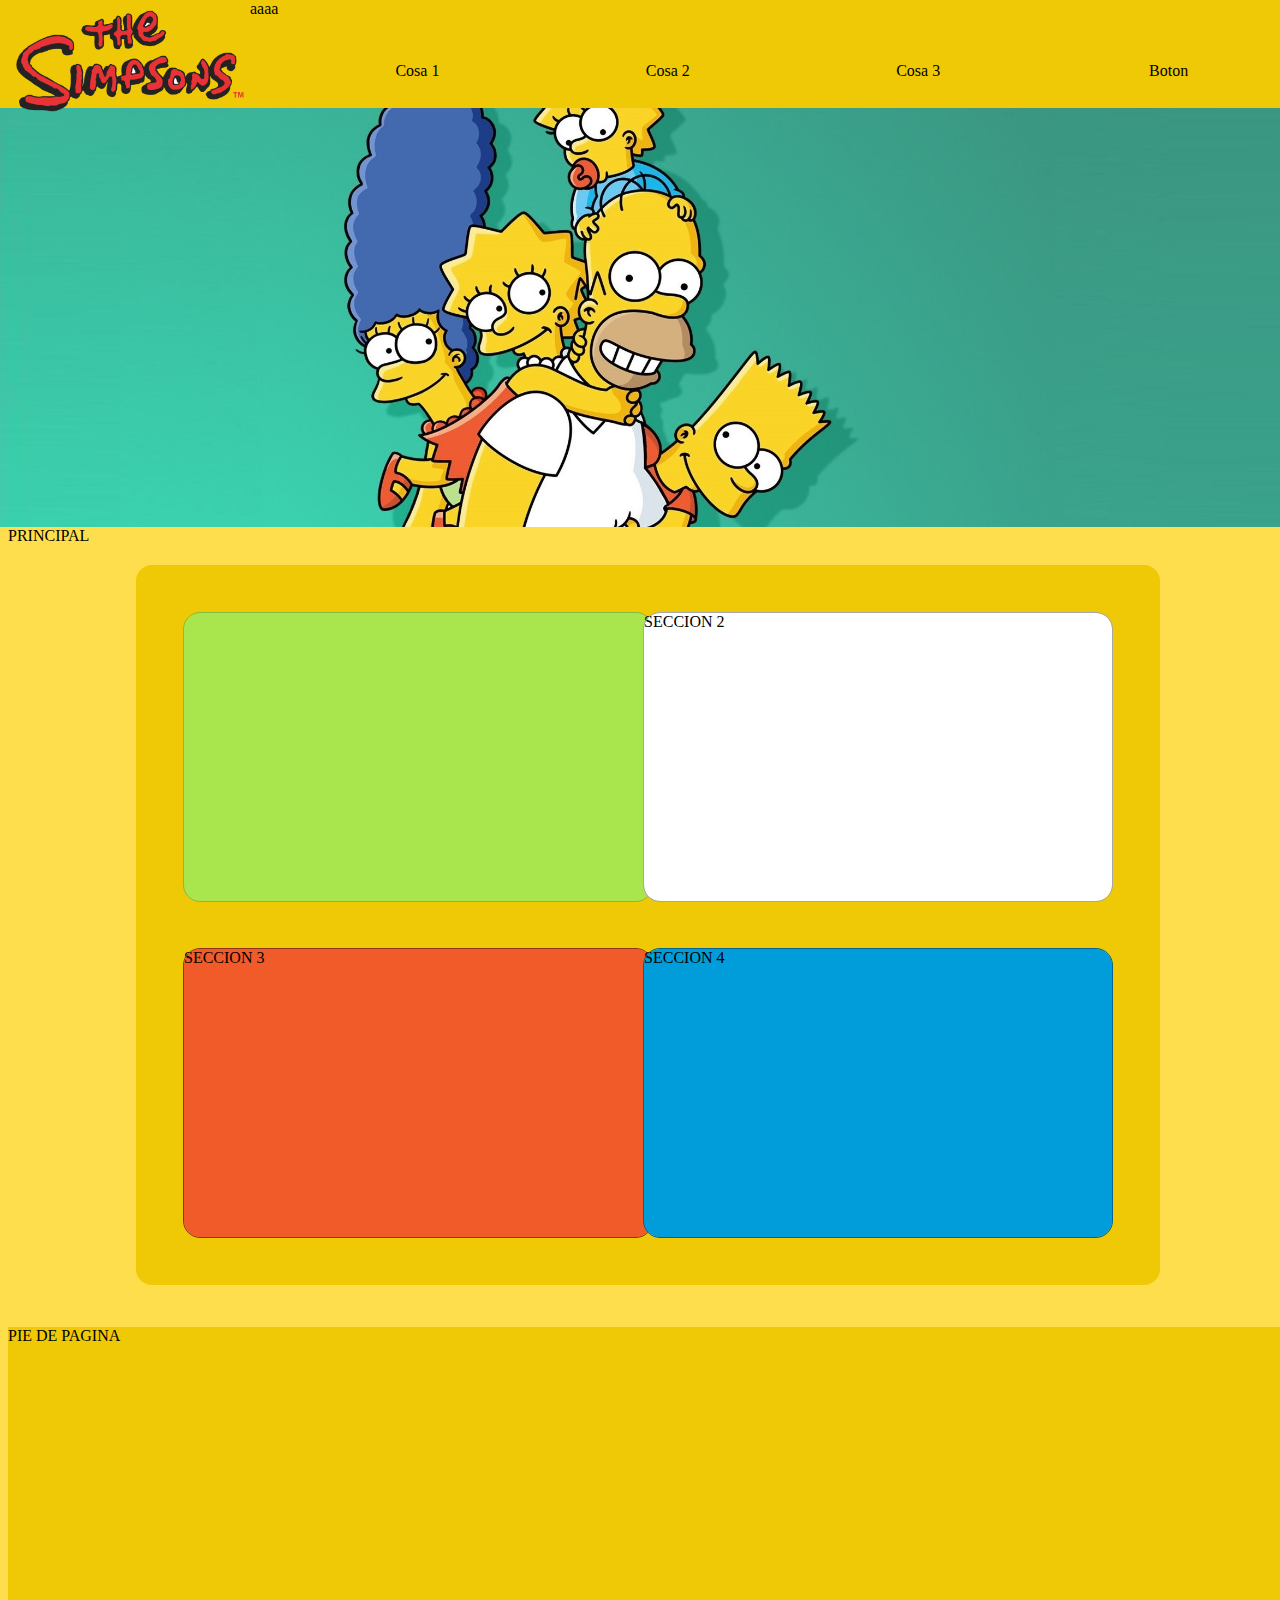
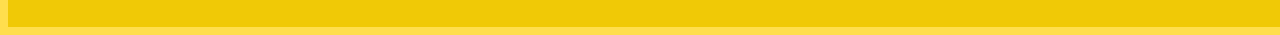
<file: Los-Simpsons/index.html>
<html>
    <head>
        <title>Los Simpsons</title>
        <link rel="stylesheet" href="index.css">
        <link rel="icon" href="img/icono.png">
    </head>

    <body>
        <div class="grid">
            <div class="titulos" style="grid-area: caja1;">
                <img src="img/logo.png" class="logo">
aaaa
                <ul class="menu">
                    <li class="menu-cosas">Cosa 1</li>
                    <li class="menu-cosas">Cosa 2</li>
                    <li class="menu-cosas">Cosa 3</li>
                    <li class="menu-cosas menu-boton">Boton</li>
                </ul>
            </div>
    
            <div class="imagen" style="grid-area: caja2;">
                <img src="img/imagen.jpg">
            </div>
    
            <div class="principal" style="grid-area: caja3;">
                PRINCIPAL
            
                <div class="principal-sombreado" style="grid-area: sombreado;">

                    <div class="principal-seccion-1 secciones" style="grid-area: seccion-1;">
                        
                    </div>
                    <div class="principal-seccion-2 secciones" style="grid-area: seccion-2;">
                        SECCION 2
                    </div>
                    <div class="principal-seccion-3 secciones" style="grid-area: seccion-3;">
                        SECCION 3
                    </div>
                    <div class="principal-seccion-4 secciones" style="grid-area: seccion-4;">
                        SECCION 4
                    </div>
                </div> 
                
            </div>
    
            <div class="footer" style="grid-area: caja4;">
                PIE DE PAGINA
            </div>
        </div>
    </body>
    </html>
</file>
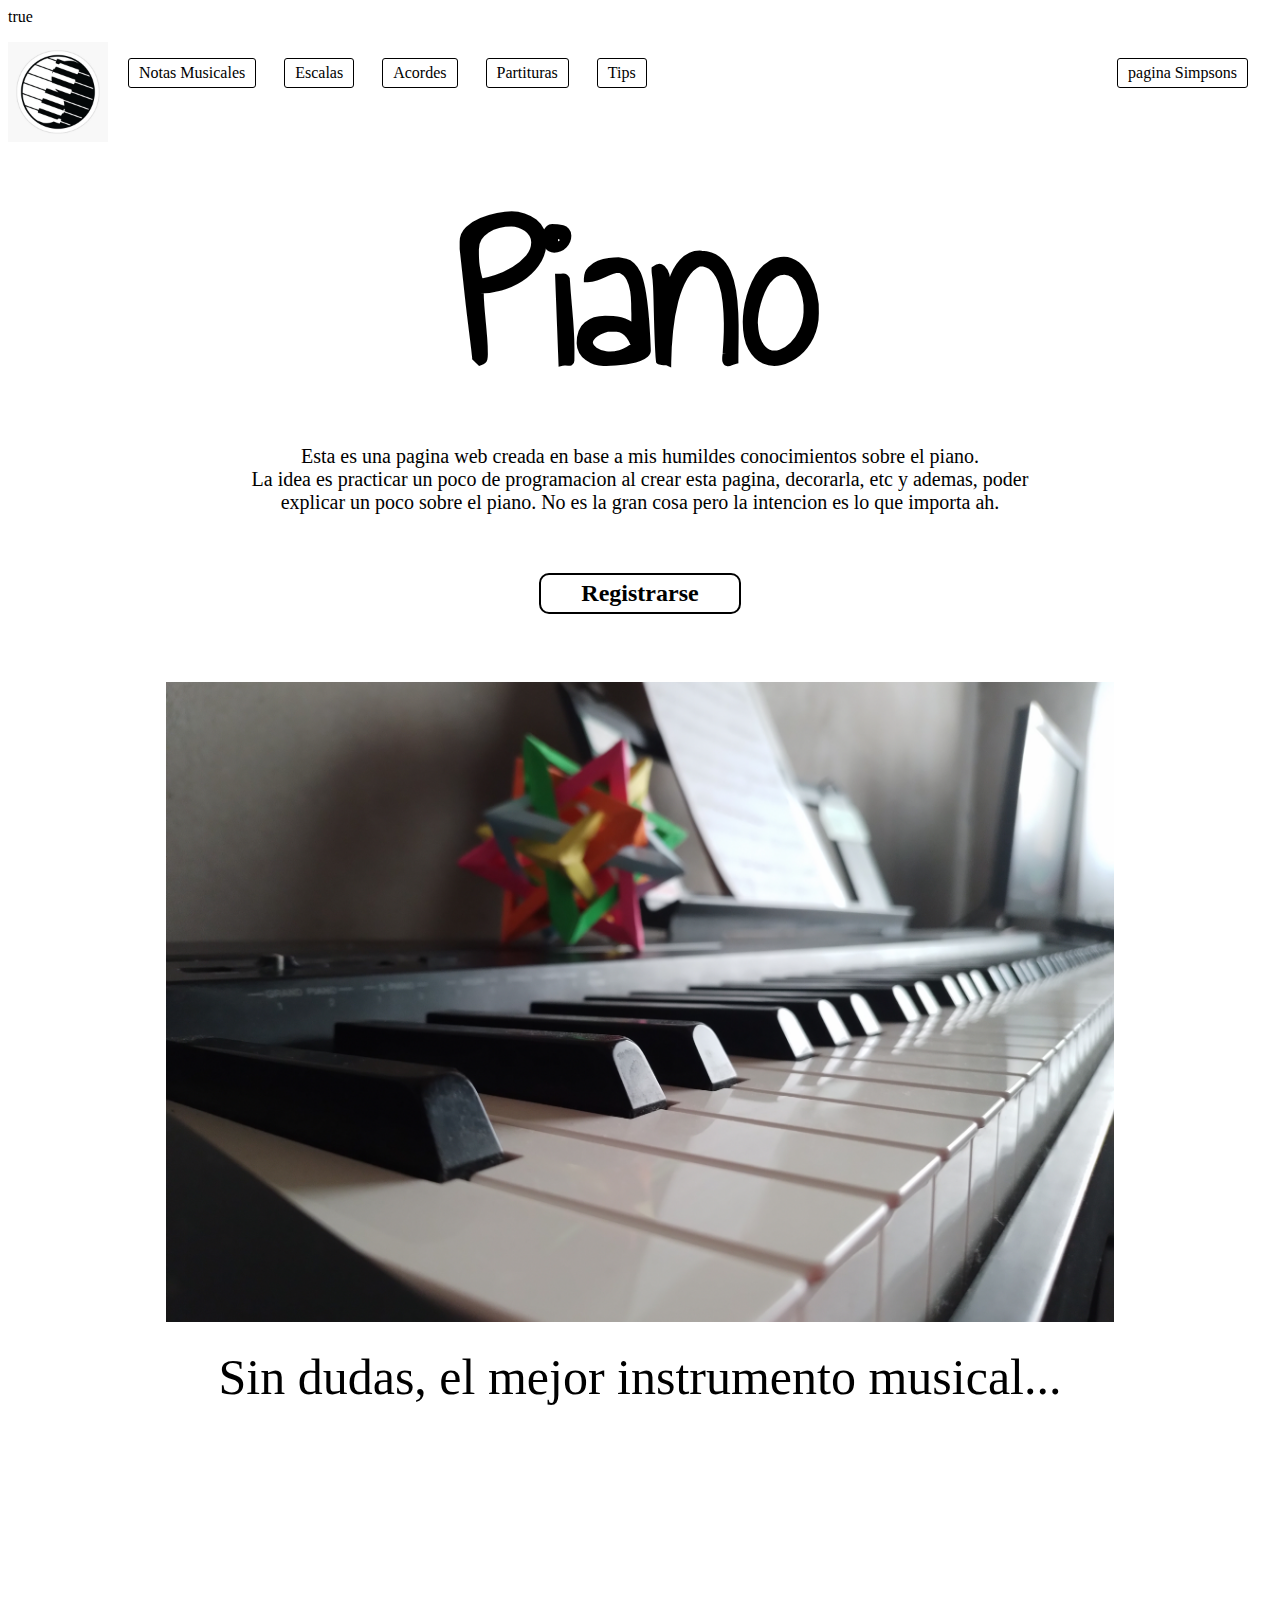
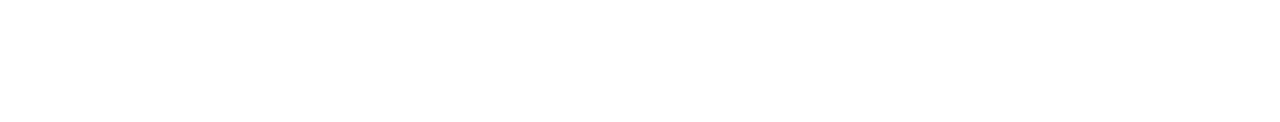
<file: Paginas Piano/Piano v2/index.html>
<html>
    <head>
        <title>Piano</title>
        <link rel="stylesheet" href="index.css">
    </head>

    <STYLE>A {text-decoration: none; color: black;} </STYLE>

    <body>
        <script src="index.js"></script>

        <div class="menu">
            <a href="index.html"><img src="img/piano-yin-yang.jpg" class="logo"></a>
            <ul>
                <li class="menu-items"><a href="notas-musicales.html">Notas Musicales</a></li>
                <li class="menu-items">Escalas</li>
                <li class="menu-items">Acordes</li>
                <li class="menu-items">Partituras</li>
                <li class="menu-items">Tips</li>
                <li class="menu-items" id="menu-righ"><a href="../Los-Simpsons/index.css">pagina Simpsons</a></li>
            </ul>
        </div>
        <div class="principal">
            <div class="principal-titulo">
                <h1>Piano</h1>
            </div>
            
            <p class="principal-texto">Esta es una pagina web creada en base a mis humildes conocimientos sobre el piano. <br>
            La idea es practicar un poco de programacion al crear esta pagina, decorarla, etc y ademas, poder <br>
            explicar un poco sobre el piano. No es la gran cosa pero la intencion es lo que importa ah.</p>

            <h2 class="principal-boton"><a href="registro.html">Registrarse</a></h2>
        </div>
        <div class="imagen">
            <div class="div-1">
                <img src="img/mipiano.jpg" class="imagen-1">
            </div>
            <div class="div-2">
                
            </div>
            <div class="div-3">
                
            </div>
        </div>
        <footer>
            <p class="footer-texto">
                Sin dudas, el mejor instrumento musical...
            </p>
        </footer>
    </body>
</html>
</file>
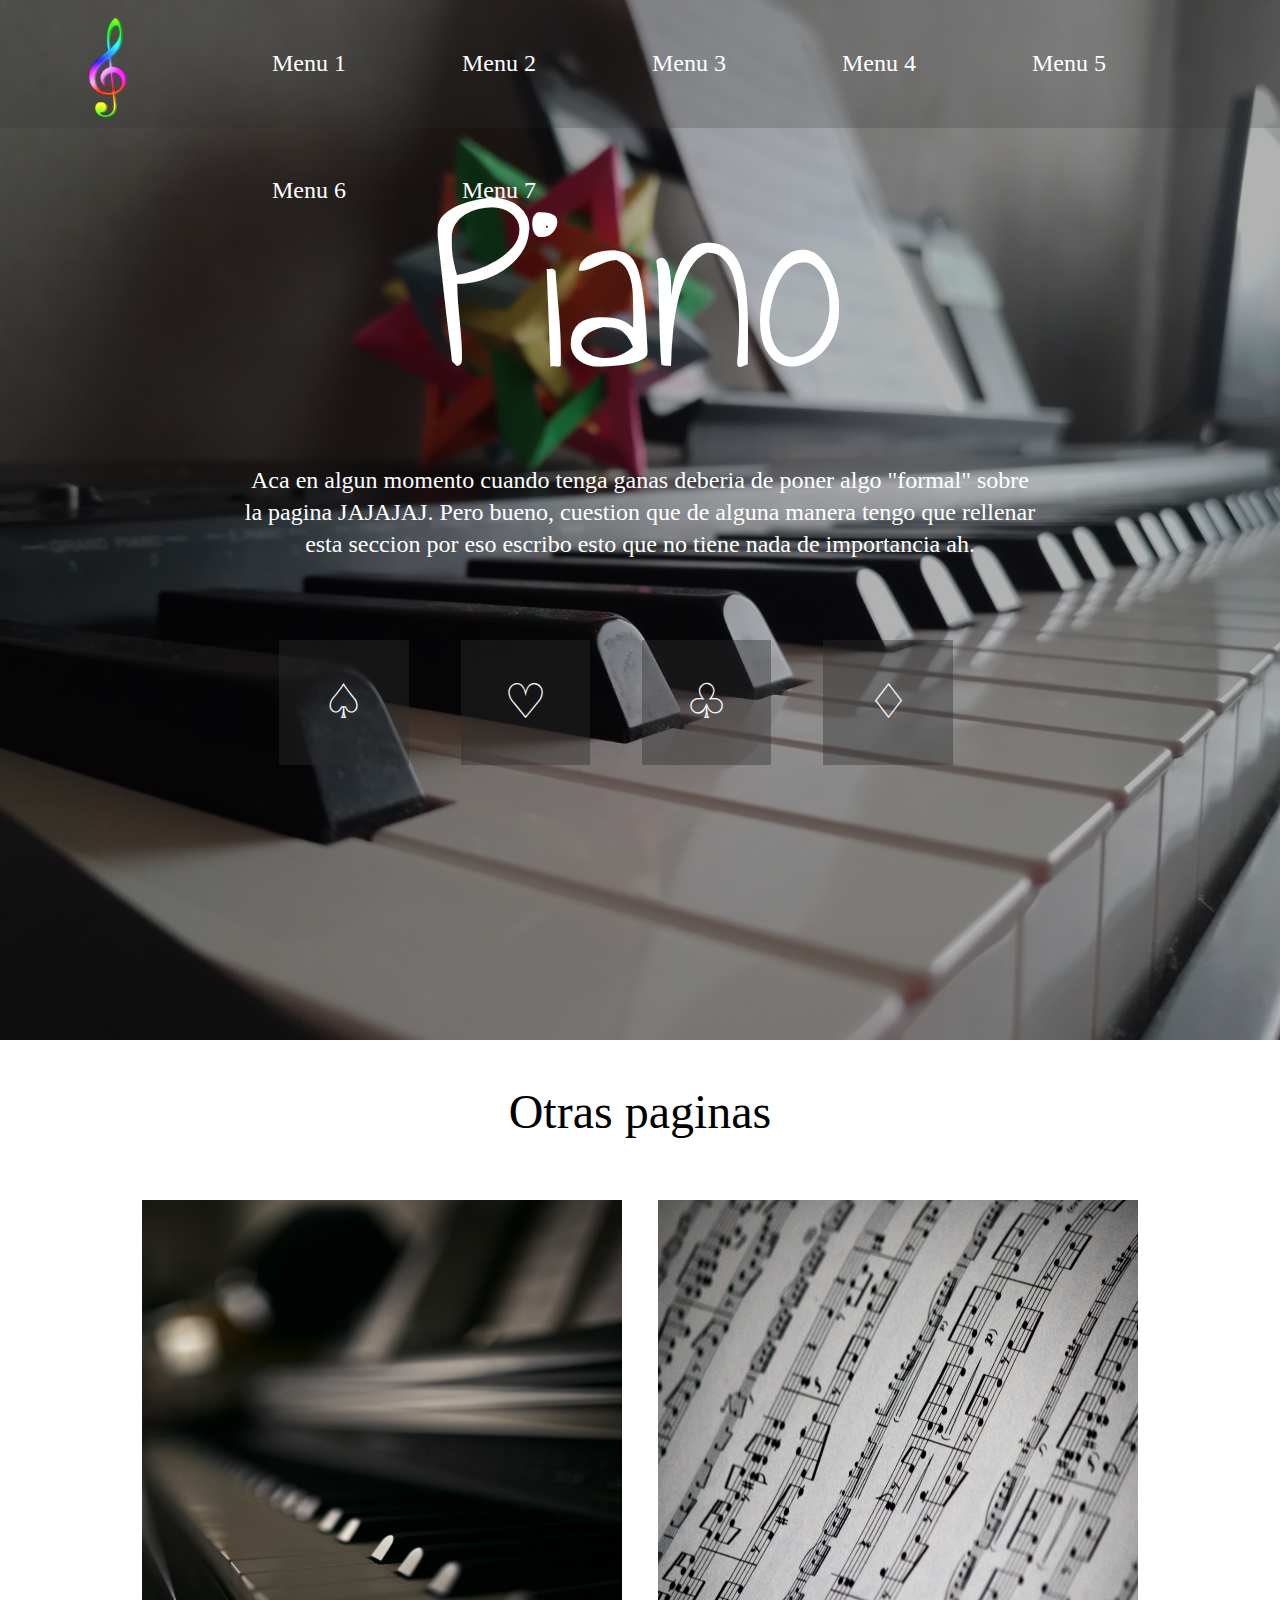
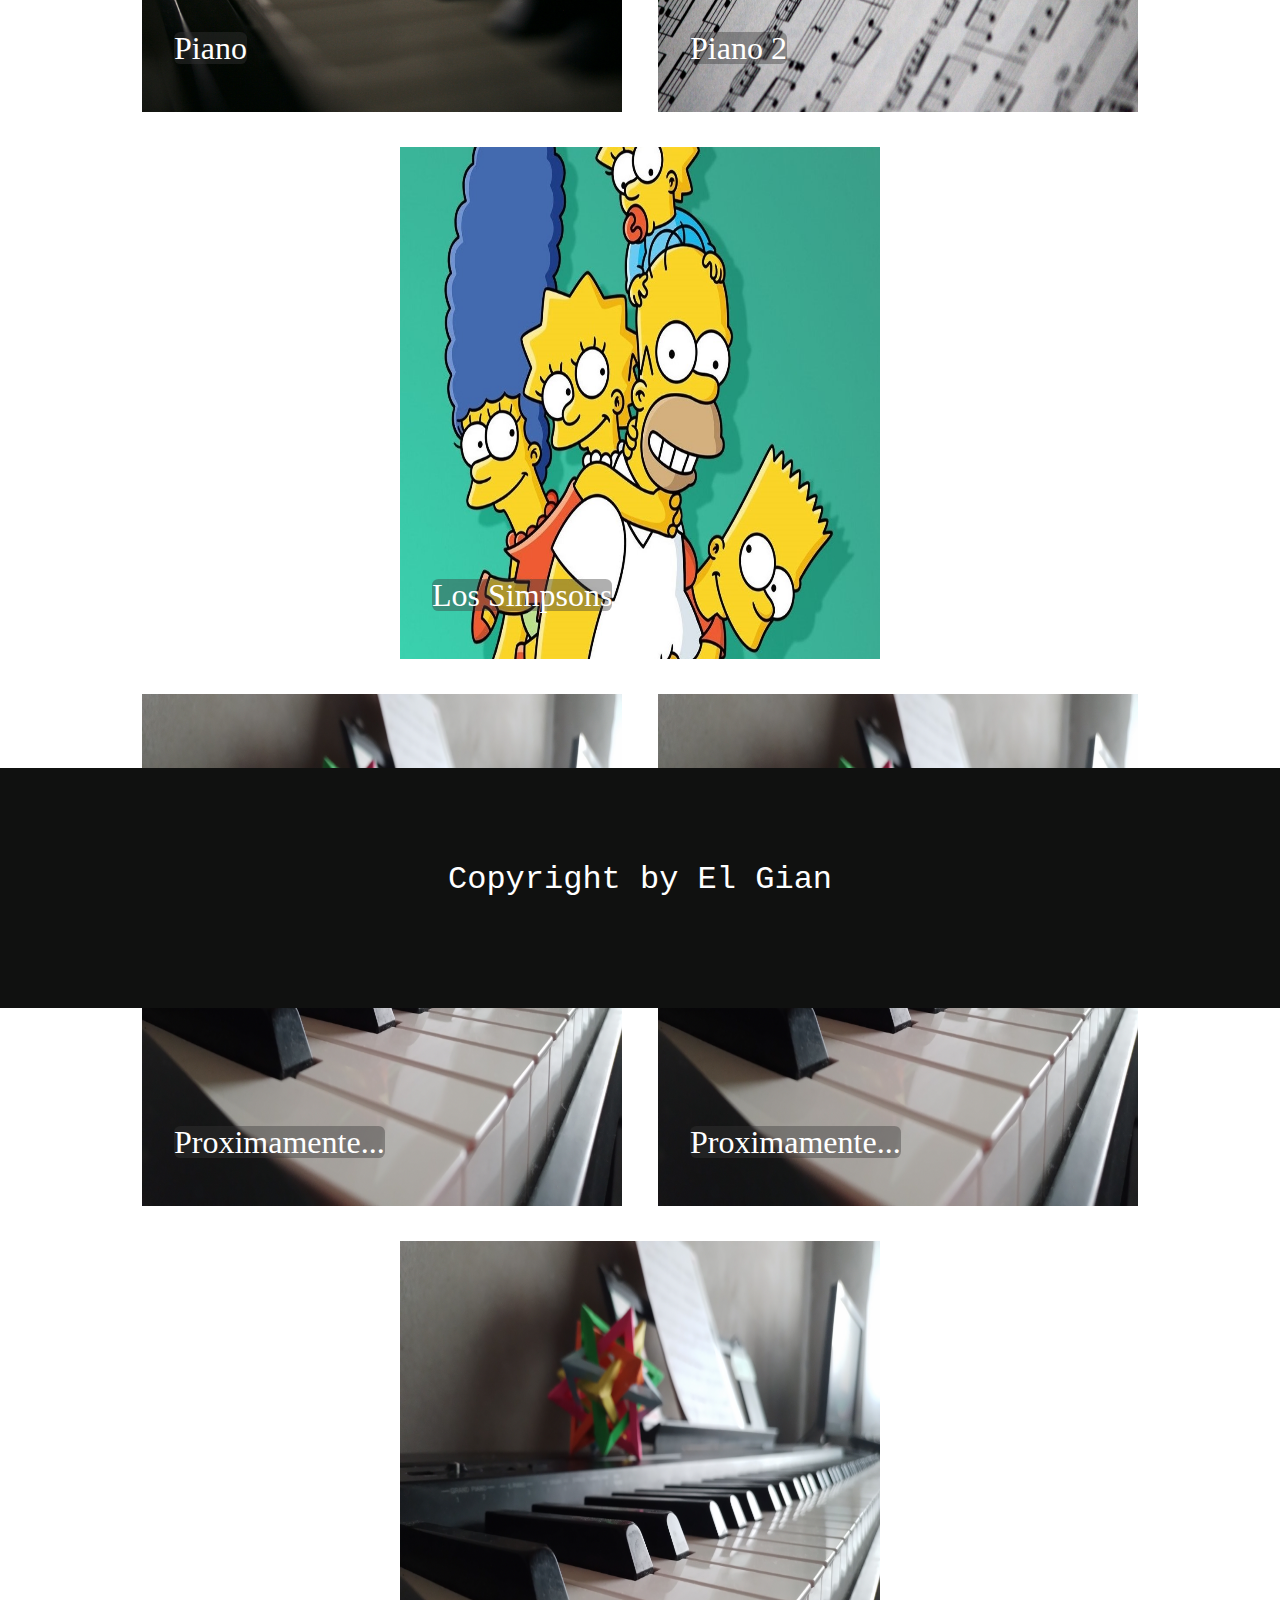
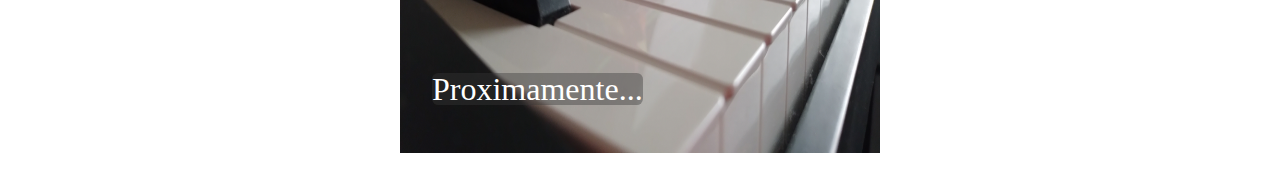
<file: Paginas Piano/Piano v3/index.html>
<!DOCTYPE html>
<html lang="es">

    <head>
        <title> Piano GJB </title>
        <link rel="stylesheet" href="reset.css">
        <link rel="stylesheet" href="styles.css">
        <meta name="viewport" content="width=device-width"> 
    </head>

    <body>
        <img src="img/mipiano.jpg" class="imagen">
            <!--ESTO ES LA IMAGEN DE FONDO 
                QUE ABARCA TITULOS Y CONTENIDO -->
        
            <header class="menu">
                <img src="img/pngwing.com.png" alt="ERROR" class="logo">
                    <ul class="menu-1">
                        <li>Menu 1</li>
                        <li>Menu 2</li>
                        <li>Menu 3</li>
                        <li class="ocultar">Menu 4</li>
                        <li class="ocultar">Menu 5</li>
                        <li class="ocultar">Menu 6</li>
                        <li class="menu-boton ocultar">Menu 7</li>
                    </ul>
                <!-- <nav>
                    <ul>
                        <li> ☰ </li>
                        <ul>
                            <li>Otras paginas Webs: </li>
                            <li> uno </li>
                            <li> dos </li>
                            <li> tres </li>
                        </ul>
                    </ul>
                </nav> -->
            </header>
            
            <main>
                <section class="principal">
                    <h1>Piano</h1>
                    <p>Aca en algun momento cuando tenga ganas deberia de poner algo "formal" sobre <br>
                        la pagina JAJAJAJ. Pero bueno, cuestion que de alguna manera tengo que rellenar <br>
                        esta seccion por eso escribo esto que no tiene nada de importancia ah. 
                    </p>
                    <ul class="menu-2">
                        <li>♤</li>
                        <li class="tirar">♡</li>
                        <li>♧</li>
                        <li>♢</li>
                    </ul>
                    
                </section>

                <section class="secundario">
                    <h1>Otras paginas </h1>
                    <ul class="menu-3">
                        <li class="pagina-1"><p>Piano</p></li>
                        <li class="pagina-2"><p>Piano 2</p></li>
                        <li class="pagina-3"><p>Los Simpsons</p></li>   <br>
                        <li class="pagina-4"><p>Proximamente...</p></li>
                        <li class="pagina-5"><p>Proximamente...</p></li>
                        <li class="pagina-6"><p>Proximamente...</p></li>
                    </ul>
                </section>
            </main>
    
        <footer>
            <p>Copyright by El Gian</p>
        </footer>

    </body>
</html>
</file>
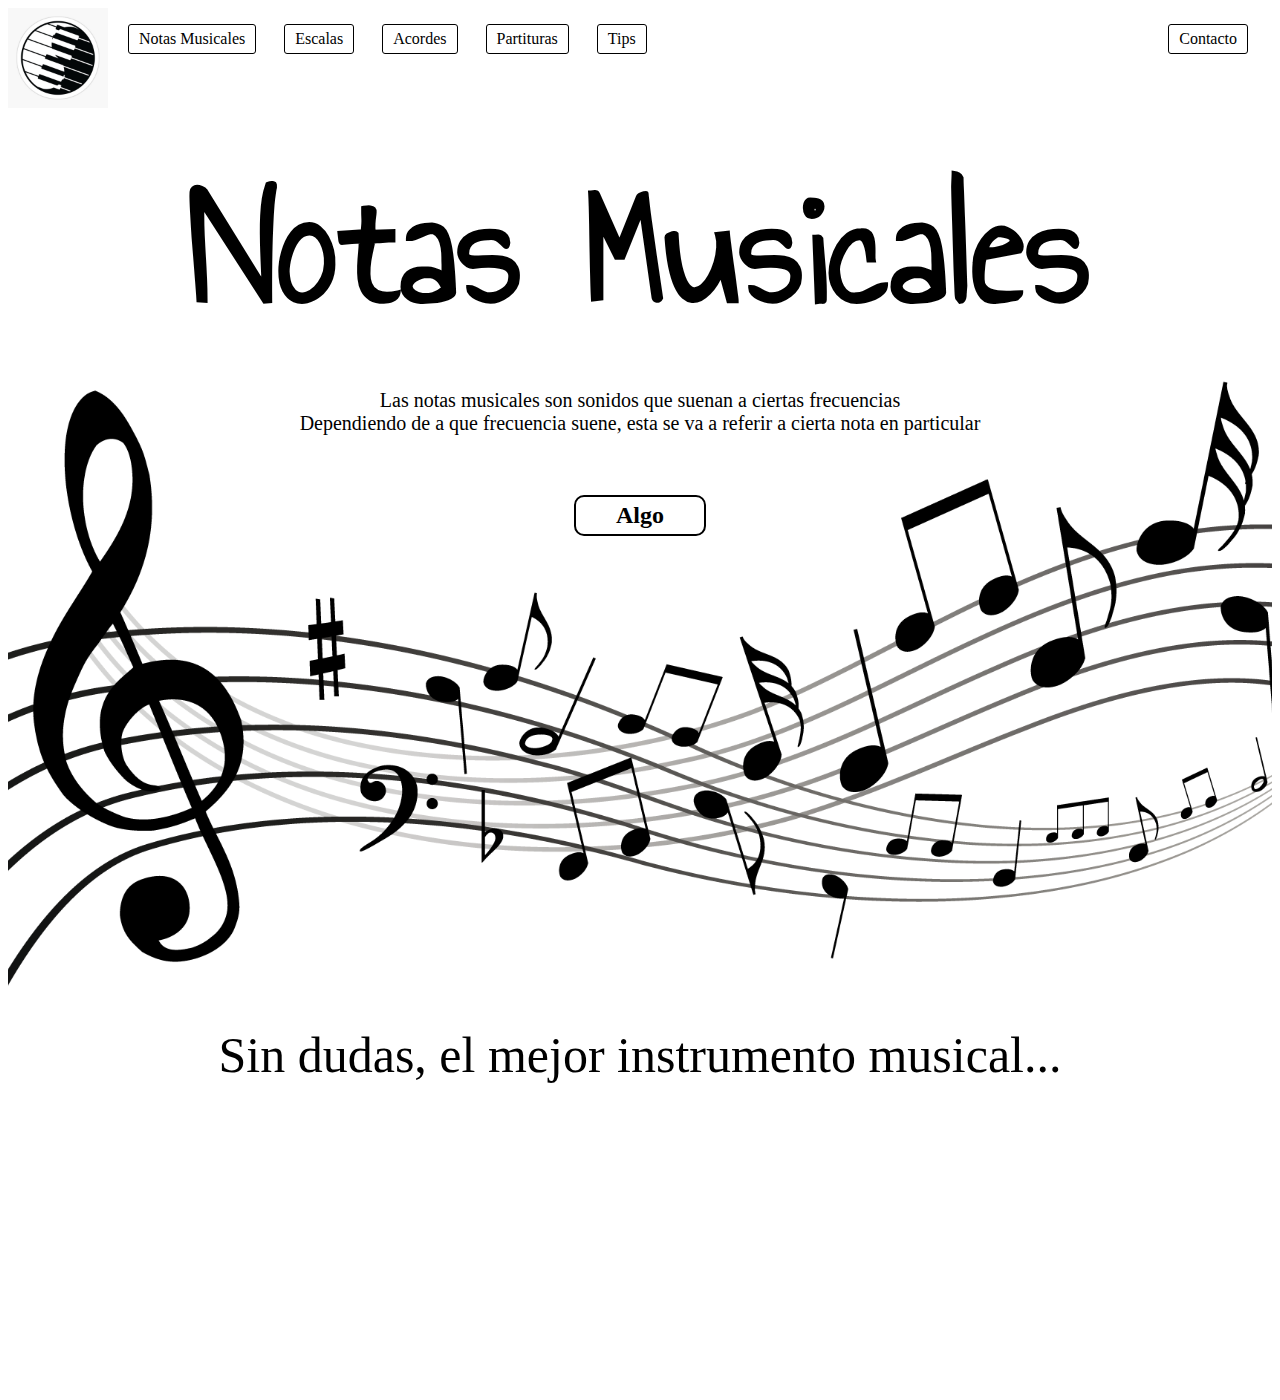
<file: Paginas Piano/Piano v2/notas-musicales.html>
<html>
    <head>
        <title>Notas Musicales</title>
        <link rel="stylesheet" href="index.css">
    </head>

    <STYLE>A {text-decoration: none; color: black;} </STYLE>

    <body>
        <div class="menu">
            <a href="index.html"><img src="img/piano-yin-yang.jpg" class="logo"></a>
            <ul>
                <li class="menu-items"><a href="notas-musicales.html">Notas Musicales</a></li>
                <li class="menu-items">Escalas</li>
                <li class="menu-items">Acordes</li>
                <li class="menu-items">Partituras</li>
                <li class="menu-items">Tips</li>
                <li class="menu-items" id="menu-righ">Contacto</li>
            </ul>
        </div>
        <div class="principal">
            <div class="principal-titulo">
                <h2>Notas Musicales</h2>
            </div>
                

            <p class="principal-texto">Las notas musicales son sonidos que suenan a ciertas frecuencias<br>
            Dependiendo de a que frecuencia suene, esta se va a referir a cierta nota en particular<br>
            </p>

            <h2 class="principal-boton">Algo</h2>
        </div>
        <div class="imagen">
            <div class="div-2">
                <img src="img/notas.png" class="imagen-1">
            </div>
            <div class="div-2">
                
            </div>
            <div class="div-3">
                
            </div>
        </div>
        <footer>
            <p class="footer-texto">
                Sin dudas, el mejor instrumento musical...
            </p>
        </footer>
    </body>
</html>
</file>
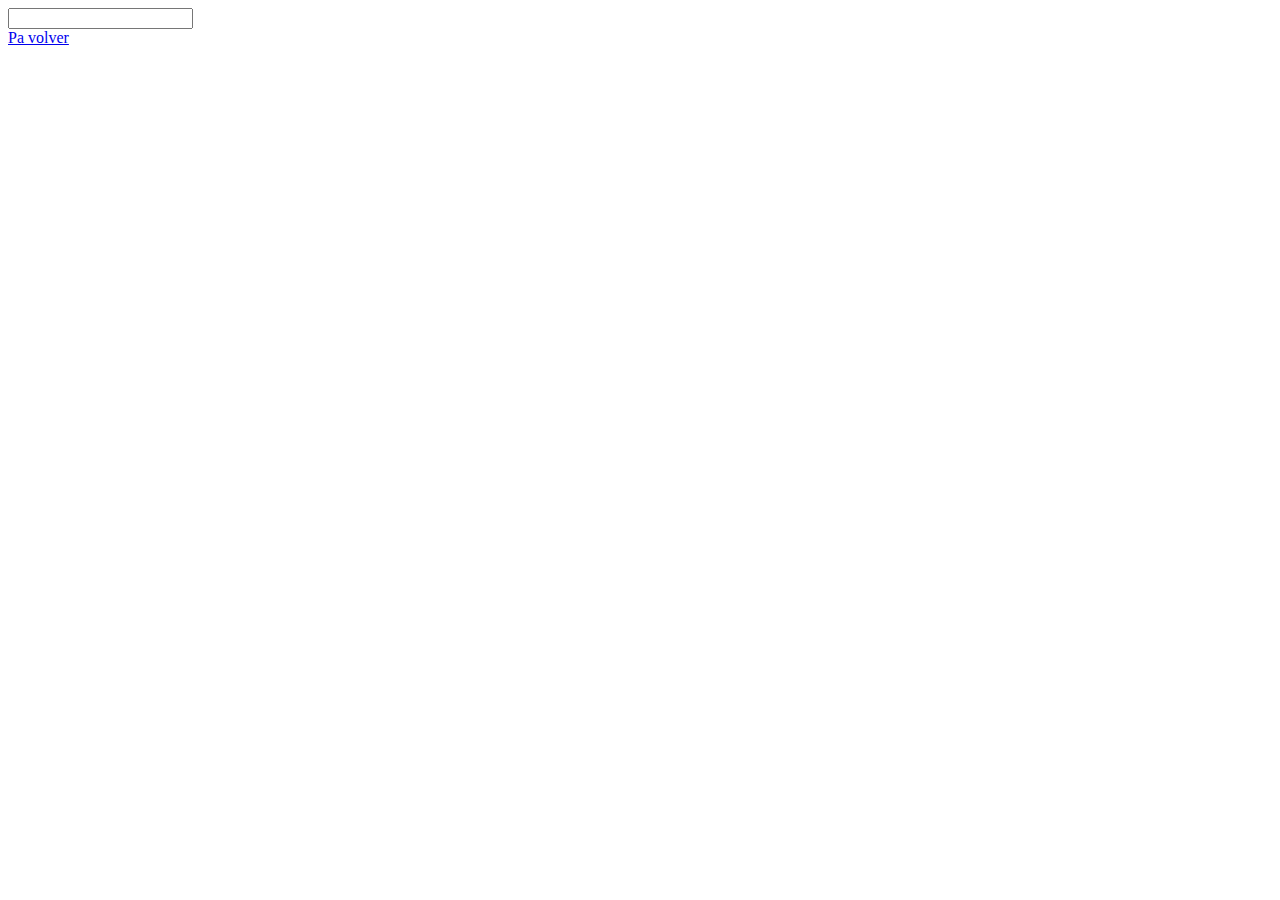
<file: Paginas Piano/Piano v2/registro.html>
<!DOCTYPE html>

    <head>
        <title>Registro</title>
    </head>

    <body>
        
        <div class="contenedor">
            <input type="text">
        </div>

        <a href="index.html">Pa volver</a>
    </body>
</html>
</file>
<file: Los-Simpsons/index.css>
body {
    background-color: #ffde4d;
    overflow-x: hidden;
    width: 100%;
}

/*MAQUETACION GRID*/


.grid {
    display: grid;
    grid-template-areas:'caja1'
                        'caja2'
                        'caja3'
                        'caja4';
    grid-template-rows: 100px auto 800px 300px;
}


/*TITULOS*/

.titulos {
    z-index: 10;
    background-color: #f0c906;
    margin: -8px -8px 0 -8px;
}

.logo {
    margin-left: 10px;
    margin-top: -1.5em;
    width: 15em;
    float: left;
}

.menu {
    height: 100%;
    margin-top: 0;
    margin-right: -2.5em;
    margin-left: 4em;
    text-align: center;
    line-height: 6.6em;
}

.menu-cosas {
    width: 20%;
    transition: .2s;
    border-radius: 5px;
    display: none;
    height: 100%;
}

.menu-boton {
    display: inline-block;
}

.menu-cosas:hover {
    background-color: rgb(255, 212, 84);
}

/*TITULOS*/



/*IMAGEN PRINCIPAL*/

.imagen {
    text-align: center;
    overflow: hidden;
    margin: 0 -9px;
}

.imagen img {
    width: 100%;
}

.imagen-verde {
    display: none;
}

/*IMAGEN PRINCIPAL*/



/*PRINCIPAL*/
/*
.principal {
    outline: 1px solid white;
}*/

.principal-sombreado {
    position: relative;
    outline: 0 solid black;
    background-color: #f0c906;
    height: 90%;
    width: 80%;
    margin: 20px auto;
    border-radius: 1em;
}

.secciones {
    width: 45.7%;
    height: 40%;
    margin: 3em;
    border-radius: 1em;
    transition: .3s;
}

.principal-seccion-1 {
    background-color: #a9e64e;
    outline: 1px solid #88ba3e;
    position: absolute;
}

.principal-seccion-1-img {
    width: 100%;
    height: 100%;
}

.principal-seccion-2 {
    background-color: #FFFFFF;
    outline: 1px solid rgb(167, 167, 167);
    position: absolute;
    right: 0;
}

.principal-seccion-3 {
    background-color: #f15b29;
    outline: 1px solid #8e3517;
    position: absolute;
    bottom: 0;
}

.principal-seccion-4 {
    background-color: #009dda;
    outline: 1px solid #00658e;
    position: absolute;
    right: 0;
    bottom: 0;
}

.secciones:hover {
    width: 47%;
    height: 42%;
}

/*PRINCIPAL*/



/*FOOTER*/

.footer {
    background-color: #f0c906;
}


/*FOOTER*/



@media screen and (min-width: 950px) {
    .menu-cosas{
        display: inline-block;
    }
}

@media screen and (min-width: 1400px) {
    .menu-cosas {
        width: 22%;
    }
}




/*TRANSICIONES*/
</file>
<file: Paginas Piano/Piano v2/index.css>
@font-face {
    font-family: annie;
    src: url(fuentes/AnnieUseYourTelescope-Regular.ttf);
}

.menu {
    /*background-color: rgb(182, 149, 192);*/
    height: 5em;   
}

.menu-items {
    display: inline-block;
    padding: 5px 10px;
    margin-right: 1.5em;
    margin-top: 1em;
    border: 1px solid black;
    border-radius: 3px;
    transition: border .2s;
}

#menu-righ {
    float: right;
}

.logo {
    width: 100px;
    height: 100x;
    float: left;
    margin-right: 20px;
}

/* PRINCIPAL 1ER CONTENIDO*/

.principal {
    /*background-color: blueviolet;*/
    height: 32em;
    text-align: center;
}

.principal-titulo {
    margin: 0 auto;
    padding-top: 0.2em;
    font-family: annie;
    font-size: 7em;
    line-height: 0;
}

.principal-texto {
    padding-bottom: 1em;
    font-size: 20px;
}

.principal-boton {
    border: 2px solid black;
    display: inline-block;
    border-radius: 10px;
    padding: 5px 40px;
    margin-bottom: 10em;
    transition: border .2s;
}

/* IMAGENES 2DO CONTENIDO */

.imagen {
    height: 40em;
}

.div-1 {
    height: 100%;
    width: 75%;
    margin: 0 auto;
    margin-top: 3em;
}

.div-2 {
    height: 100%;
    width: 100%;
    margin: 0 auto;
    margin-top: -15em;
}
.imagen-1 {
    width: 100%;
    height: 100%;
    object-fit: cover;
}

/* FINAL 3ER CONTENIDO */

footer {
    height: 2em;
    text-align: center;
}

.footer-texto {
    font-size: 50px;
    line-height: 10px;
    padding-bottom: 50px;
}

.menu-items:hover {
    background-color: rgb(211, 208, 204);
    border: 1.5px solid black; 
}

.principal-boton:hover {
    background-color: rgb(211, 208, 204);
    border: 3px solid black; 
}




@media screen and (max-width: 900px) {
    .footer-texto {
        font-size: 25px;
    }
}
</file>
<file: Paginas Piano/Piano v3/styles.css>
@font-face {
    font-family: principal;
    src: url(img/AnnieUseYourTelescope-Regular.ttf);
}


body {
    display: grid;
    grid-template-areas:'header header'
                        'main main'
                        /* 'secundario secundario' */
                        'footer footer';
    grid-template-rows: 8em 140em 15em;
    overflow-x: hidden;
    color: rgb(197, 197, 197);
    cursor: default; /* para cambiar el cursor*/
    user-select: none; /*para copiar/no-copiar texto*/
}

.imagen {
    background-color: grey;
    position: absolute;
    background-size: cover;
    width: 100%;
    height: 70em;
    object-fit: cover;
    filter: brightness(.7);
}


/* ---------------AREA 1-------------- */
header {
    grid-area: header;
    z-index: 2;
    background-color: rgba(46, 45, 45, 0.2);
    color: white;
}

.logo {
    float: left;
    width: 3.5em;
    margin: 1em 5em 0 5em;
}

.menu-1 li{
    display: inline-block;
    padding: 3.2rem 3.5rem;
    font-size: 1.5em;
    cursor: pointer;
}

/* .menu-boton {
    outline: 1px solid black;
    padding: 0.5em;
    border-radius: 1em;
} */

header p {
    float: right;
    margin-right: 1rem;
    font-size: 3em;
}

/* ---------------AREA 2-------------- */

main {
    grid-area: main;
    color: white;
    z-index: 1;
    text-align: center;
}

.principal {
    height: 55em;
}

.principal h1 {
    margin-top: 2rem;
    font-size: 16em;
    font-family: principal;
}

.principal p {
    font-size: 1.5em;
    color: white;
    margin-top: 3rem;
    line-height: 2rem;
}

.menu-2 li, .tirar {
    display: inline-block;
    font-size: 3em;
    margin: 5rem 3rem 0 0;
    background-color: rgba(46, 45, 45, 0.4);
    padding: .8em .9em;
    transition: .1;
    cursor: pointer;
}

.menu-2 li:hover, .menu-1 li:hover {
    background-color: rgba(93, 91, 91, 0.4);
}

/* ---------------AREA 3-------------- */

.secundario {
    color: black;
    height: 85em;
    background-color: rgb(255, 255, 255);
}

.secundario h1 {
    font-size: 3em;
    padding: 3rem 0;
}

.menu-3 li {
    display: inline-block;
    position: relative;
    width: 30em;
    height: 32em;
    margin: 1em;
    /* background-image: url(img/mipiano.jpg); */
    /* background-size: 100% 100%; */
}

.pagina-1 {
    background-image: url(img/viejaPiano.jpeg);
    background-size: 100% 100%;
    /* transition: background-color 3s; */
    transition: all 1s;
}

.pagina-1:hover {
    filter: brightness(2);
}

.pagina-2:hover, .pagina-3:hover {
    filter: brightness(1.3);
}

.pagina-2 {
    background-image: url(img/partituras.jpg);
    background-size: 100% 100%;
    transition: all 1s;
}

.pagina-3 {
    background-image: url(img/simpsons.jpg);
    background-size: 100% 100%;
    transition: all 1s;
}

.pagina-4, .pagina-5, .pagina-6 {
    background-image: url(img/mipiano.jpg);
    background-size: 100% 100%;
}

li p {
    position: absolute;
    font-size: 2em;
    background-color: rgba(56, 56, 56, 0.4);
    border-radius: .2em;
    color: white;
    bottom: 3rem;
    left: 2rem;
}

/* ---AREA 4--- */

footer {
    grid-area: footer;
    background-color: rgb(16, 17, 16);
    z-index: 10;
    text-align: center;
    color: white;
    font-size: 2em;
    font-family: 'Courier New', Courier, monospace;
    padding-top: 6rem;
}


@media screen and (max-width: 415px) {
    body {
        font-size: 10px;
        grid-template-rows: 8em 285em 22em;
    }
    
    .menu-1 li {
        font-size: 1em;
        padding: 2.4rem 1.5rem;
    }

    .ocultar {
        visibility: hidden;
    }

    .principal {
        height: 60em;
    }

    .principal p {
        font-size: 1.2em;
        line-height: 1.1rem;
    }

    .menu-2 {
        margin-left: 4em;
    }

    .menu-2 li {
        font-size: 3em;
        margin: 3rem 2rem -1rem 1rem;
        width: 2.5em;
        height: 3rem;
        padding-top: 2.5rem;
    }

    .menu-3 {
        width: auto;
    }
}
</file>
